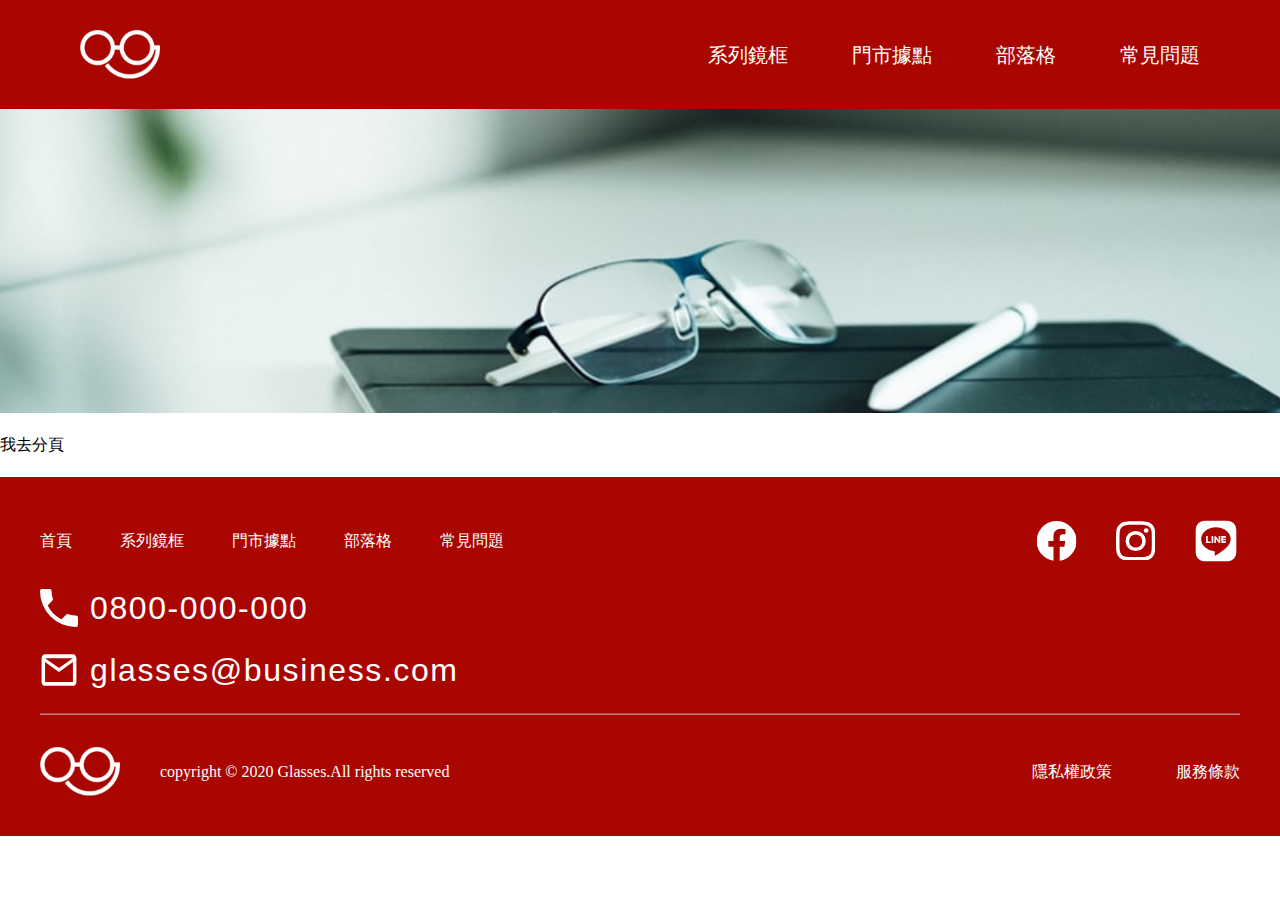
<file: index.html>
<!DOCTYPE html>
<html lang="en">

<head>
  <meta charset="UTF-8">
  <meta name="viewport" content="width=device-width, initial-scale=1.0">
  <meta http-equiv="X-UA-Compatible" content="ie=edge">
  <title>首頁</title>
  
  <link rel="stylesheet" href="assets/style/all.css">
</head>

<body>
  <header class="header-container">
    <div class="header-nav header d-flex justify-between align-center  bg-dark py-4 px-10 px-md-5 py-md-5 flex-sm-wrap justify-sm-center px-sm-0 py-sm-0">
      <div class="logo w-sm-100  d-sm-flex justify-sm-center ">
        <h1 class="py-sm-1">
          <a href="#" class="logo-cover-text  ">hex-glass</a>
        </h1>
      </div>
        
      <ul class="d-flex header-menu flex-sm-wrap w-sm-100">
        <li class="w-sm-50 d-center-center" ><a href="#" class="text-xl w-sm-100 py-sm-1 text-center ">系列鏡框</a></li>
        <li class="w-sm-50 d-center-center" ><a href="#" class="ml-8 ml-md-5 ml-sm-0  w-sm-100 py-sm-1 text-xl text-center">門市據點</a></li>
        <li class="w-sm-50 d-center-center" ><a href="#" class="ml-8 ml-md-5 ml-sm-0 w-sm-100 py-sm-1 text-xl text-center">部落格</a></li>
        <li class="w-sm-50 d-center-center" ><a href="#" class="ml-8 ml-md-5 ml-sm-0 w-sm-100 text-xl py-sm-1 text-center">常見問題</a></li>
      </ul>
    </div>

    <div class="header-banner">
      
    </div>
        
    </div>
  </header>






  
<div class="location">  
  <a href="page.html" class="text-black py-3 d-block">我去分頁</a>
</div>








  <footer class="footer bg-dark px-md-10 px-sm-2">
    <div class="footer-container container py-5 py-sm-3  ">
      <div class="footer-nav d-flex justify-between align-center mb-3">
        <ul class="footer-menu d-flex d-sm-none">
          <li>
            <a href="#" class="text-md-base">首頁</a>
          </li>
          <li class="ml-6 ml-md-5">
            <a href="#" class="text-md-base">系列鏡框</a>
          </li>
          <li class="ml-6 ml-md-5">
            <a href="#" class="text-md-base">門市據點</a>
          </li>
          <li class="ml-6 ml-md-5">
            <a href="#" class="text-md-base">部落格</a>
          </li>
          <li class="ml-6 ml-md-5">
            <a href="#" class="text-md-base">常見問題</a>
          </li>
        </ul>
        <ul class="footer-social d-flex">
          <li>
            <a href="#">
              <img src="assets/images/icon-fb.svg" alt="icon-fb">
            </a>
          </li>
          <li class="ml-4">
            <a href="#" >
              <img src="assets/images/icon-ig.svg" alt="icon-ig">
            </a>
          </li>
          <li class="ml-4">
            <a href="#" >
              <img src="assets/images/icon-line.svg" alt="icon-line">
            </a>
          </li>
        </ul>
      </div>

      
      
      
      <div class="footer-contact font-medium font-roboto">
        <a href="tel:+0800-000-000" class="phone d-flex align-center mb-3">
          <img src="assets/images/icon-phone.svg" alt="phone">
          <p class="ml-1_5 text-3xl l-space-sm text-md-xl">0800-000-000</p>
        </a>


        <a href="mailto:glasses@business.com" class="mail d-flex align-center">
          <img src="assets/images/icon-mail.svg" alt="mail">
          <p class="ml-1_5 text-3xl l-space-sm text-md-xl">glasses@business.com</p>
        </a>
      </div>
      <hr class="mt-3">



      <div class="footer-info d-flex justify-between pt-3 d-sm-block">

        <div class=" d-flex align-center ">
          <div class="footer-logo logo d-md-none d-sm-block ">
            <h1 class="py-sm-1 ">
              <a href="#" class="logo-cover-text  ">hex-glass</a>
            </h1>
          </div>
          <p class="align-start text-white ml-5 text-md-base ml-md-0 mb-sm-1 text-sm-sm ">copyright © 2020 Glasses.All rights reserved</p>
        </div>
        


        <ul class="footer-policy d-flex justify-end align-center d-sm-block ">
          <li class="mb-sm-1">
            <a href="#" class="text-md-base text-sm-sm">隱私權政策</a>
          </li>
          <li>
            <a href="#" class="ml-8 text-md-base ml-md-3 ml-sm-0 text-sm-sm">服務條款</a>
          </li>
        </ul>        
      </div>


    </div>
  </footer>



<script src="https://code.jquery.com/jquery-3.3.1.slim.min.js" integrity="sha384-q8i/X+965DzO0rT7abK41JStQIAqVgRVzpbzo5smXKp4YfRvH+8abtTE1Pi6jizo" crossorigin="anonymous"></script>
<script src="https://cdnjs.cloudflare.com/ajax/libs/popper.js/1.14.6/umd/popper.min.js" integrity="sha384-wHAiFfRlMFy6i5SRaxvfOCifBUQy1xHdJ/yoi7FRNXMRBu5WHdZYu1hA6ZOblgut" crossorigin="anonymous"></script>
<script src="https://stackpath.bootstrapcdn.com/bootstrap/4.2.1/js/bootstrap.min.js" integrity="sha384-B0UglyR+jN6CkvvICOB2joaf5I4l3gm9GU6Hc1og6Ls7i6U/mkkaduKaBhlAXv9k" crossorigin="anonymous"></script>

  <script src="./assets/js/vendors.js"></script>
  <script src="./assets/js/all.js"></script>
</body>

</html>
</file>
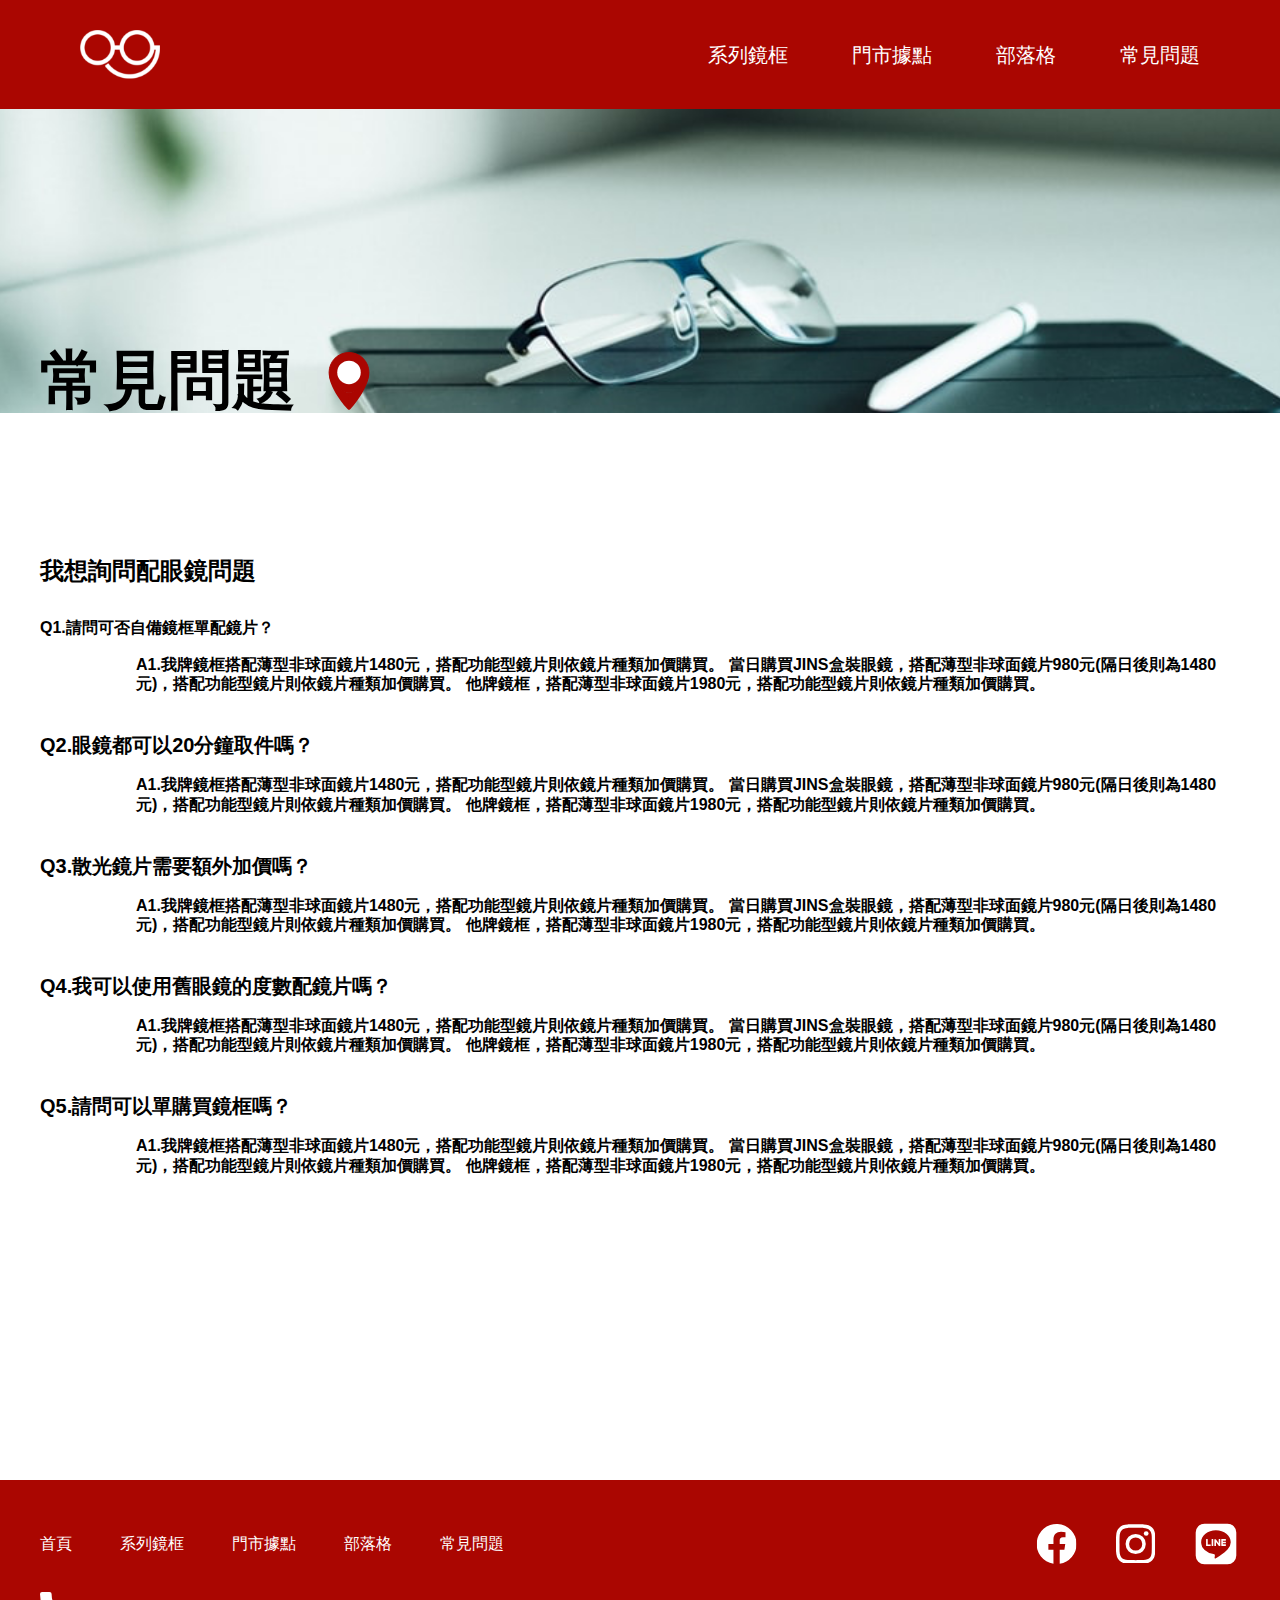
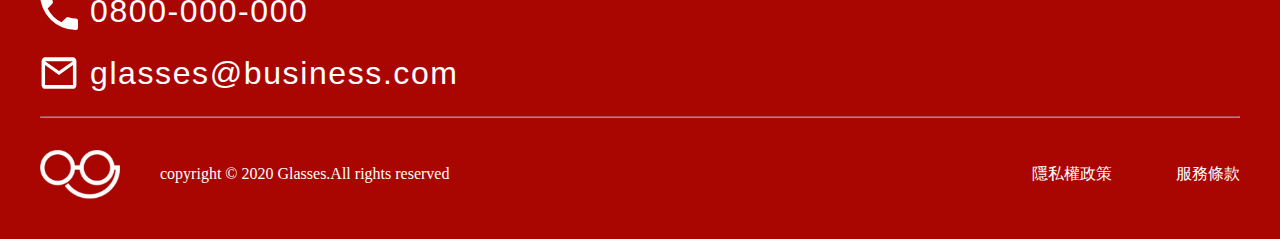
<file: page.html>
<!DOCTYPE html>
<html lang="en">

<head>
  <meta charset="UTF-8">
  <meta name="viewport" content="width=device-width, initial-scale=1.0">
  <meta http-equiv="X-UA-Compatible" content="ie=edge">
  <title>分頁</title>
  
  <link rel="stylesheet" href="assets/style/all.css">
</head>

<body>
  <header class="header-container">
    <div class="header-nav header d-flex justify-between align-center  bg-dark py-4 px-10 px-md-5 py-md-5 flex-sm-wrap justify-sm-center px-sm-0 py-sm-0">
      <div class="logo w-sm-100  d-sm-flex justify-sm-center ">
        <h1 class="py-sm-1">
          <a href="#" class="logo-cover-text  ">hex-glass</a>
        </h1>
      </div>
        
      <ul class="d-flex header-menu flex-sm-wrap w-sm-100">
        <li class="w-sm-50 d-center-center" ><a href="#" class="text-xl w-sm-100 py-sm-1 text-center ">系列鏡框</a></li>
        <li class="w-sm-50 d-center-center" ><a href="#" class="ml-8 ml-md-5 ml-sm-0  w-sm-100 py-sm-1 text-xl text-center">門市據點</a></li>
        <li class="w-sm-50 d-center-center" ><a href="#" class="ml-8 ml-md-5 ml-sm-0 w-sm-100 py-sm-1 text-xl text-center">部落格</a></li>
        <li class="w-sm-50 d-center-center" ><a href="#" class="ml-8 ml-md-5 ml-sm-0 w-sm-100 text-xl py-sm-1 text-center">常見問題</a></li>
      </ul>
    </div>

    <div class="header-banner">
      
    </div>
        
    </div>
  </header>






  <div class="banner-txt container d-flex align-center ml-md-5 ml-sm-5">
    <div class="txt text-4xl font-black text-md-3xl text-sm-xl">常見問題</div>
    <img src="assets/images/icon-location.svg" alt="location" class="ml-3 ml-md-2 ml-sm-1">
</div>


<div class="faq mt-10 font-black container font-noto lh-2">


    <h3 class="text-2xl mb-4 text-xl text-md-4xl">我想詢問配眼鏡問題</h3>
    <div class="question1 mb-5">
        <h4 class="mb-2">Q1.請問可否自備鏡框單配鏡片？</h4>
        <p class="ml-12 text-base ml-sm-0">A1.我牌鏡框搭配薄型非球面鏡片1480元，搭配功能型鏡片則依鏡片種類加價購買。
            當日購買JINS盒裝眼鏡，搭配薄型非球面鏡片980元(隔日後則為1480元)，搭配功能型鏡片則依鏡片種類加價購買。 他牌鏡框，搭配薄型非球面鏡片1980元，搭配功能型鏡片則依鏡片種類加價購買。</p>
    </div>


    <div class="question2 mb-5">
        <h4 class="mb-2 text-xl">Q2.眼鏡都可以20分鐘取件嗎？</h4>
        <p class="ml-12 text-base ml-sm-0">A1.我牌鏡框搭配薄型非球面鏡片1480元，搭配功能型鏡片則依鏡片種類加價購買。
            當日購買JINS盒裝眼鏡，搭配薄型非球面鏡片980元(隔日後則為1480元)，搭配功能型鏡片則依鏡片種類加價購買。 他牌鏡框，搭配薄型非球面鏡片1980元，搭配功能型鏡片則依鏡片種類加價購買。</p>
    </div>


    <div class="question3 mb-5">
        <h4 class="mb-2 text-xl">Q3.散光鏡片需要額外加價嗎？</h4>
        <p class="ml-12 text-base ml-sm-0">A1.我牌鏡框搭配薄型非球面鏡片1480元，搭配功能型鏡片則依鏡片種類加價購買。
            當日購買JINS盒裝眼鏡，搭配薄型非球面鏡片980元(隔日後則為1480元)，搭配功能型鏡片則依鏡片種類加價購買。 他牌鏡框，搭配薄型非球面鏡片1980元，搭配功能型鏡片則依鏡片種類加價購買。</p>
    </div>


    <div class="question4 mb-5">
        <h4 class="mb-2 text-xl">Q4.我可以使用舊眼鏡的度數配鏡片嗎？</h4>
        <p class="ml-12 text-base ml-sm-0">A1.我牌鏡框搭配薄型非球面鏡片1480元，搭配功能型鏡片則依鏡片種類加價購買。
            當日購買JINS盒裝眼鏡，搭配薄型非球面鏡片980元(隔日後則為1480元)，搭配功能型鏡片則依鏡片種類加價購買。 他牌鏡框，搭配薄型非球面鏡片1980元，搭配功能型鏡片則依鏡片種類加價購買。</p>
    </div>


    <div class="question5">
        <h4 class="mb-2 text-xl">Q5.請問可以單購買鏡框嗎？</h4>
        <p class="ml-12 text-base ml-sm-0">A1.我牌鏡框搭配薄型非球面鏡片1480元，搭配功能型鏡片則依鏡片種類加價購買。
            當日購買JINS盒裝眼鏡，搭配薄型非球面鏡片980元(隔日後則為1480元)，搭配功能型鏡片則依鏡片種類加價購買。 他牌鏡框，搭配薄型非球面鏡片1980元，搭配功能型鏡片則依鏡片種類加價購買。</p>
    </div>
</div>








  <footer class="footer bg-dark px-md-10 px-sm-2">
    <div class="footer-container container py-5 py-sm-3  ">
      <div class="footer-nav d-flex justify-between align-center mb-3">
        <ul class="footer-menu d-flex d-sm-none">
          <li>
            <a href="#" class="text-md-base">首頁</a>
          </li>
          <li class="ml-6 ml-md-5">
            <a href="#" class="text-md-base">系列鏡框</a>
          </li>
          <li class="ml-6 ml-md-5">
            <a href="#" class="text-md-base">門市據點</a>
          </li>
          <li class="ml-6 ml-md-5">
            <a href="#" class="text-md-base">部落格</a>
          </li>
          <li class="ml-6 ml-md-5">
            <a href="#" class="text-md-base">常見問題</a>
          </li>
        </ul>
        <ul class="footer-social d-flex">
          <li>
            <a href="#">
              <img src="assets/images/icon-fb.svg" alt="icon-fb">
            </a>
          </li>
          <li class="ml-4">
            <a href="#" >
              <img src="assets/images/icon-ig.svg" alt="icon-ig">
            </a>
          </li>
          <li class="ml-4">
            <a href="#" >
              <img src="assets/images/icon-line.svg" alt="icon-line">
            </a>
          </li>
        </ul>
      </div>

      
      
      
      <div class="footer-contact font-medium font-roboto">
        <a href="tel:+0800-000-000" class="phone d-flex align-center mb-3">
          <img src="assets/images/icon-phone.svg" alt="phone">
          <p class="ml-1_5 text-3xl l-space-sm text-md-xl">0800-000-000</p>
        </a>


        <a href="mailto:glasses@business.com" class="mail d-flex align-center">
          <img src="assets/images/icon-mail.svg" alt="mail">
          <p class="ml-1_5 text-3xl l-space-sm text-md-xl">glasses@business.com</p>
        </a>
      </div>
      <hr class="mt-3">



      <div class="footer-info d-flex justify-between pt-3 d-sm-block">

        <div class=" d-flex align-center ">
          <div class="footer-logo logo d-md-none d-sm-block ">
            <h1 class="py-sm-1 ">
              <a href="#" class="logo-cover-text  ">hex-glass</a>
            </h1>
          </div>
          <p class="align-start text-white ml-5 text-md-base ml-md-0 mb-sm-1 text-sm-sm ">copyright © 2020 Glasses.All rights reserved</p>
        </div>
        


        <ul class="footer-policy d-flex justify-end align-center d-sm-block ">
          <li class="mb-sm-1">
            <a href="#" class="text-md-base text-sm-sm">隱私權政策</a>
          </li>
          <li>
            <a href="#" class="ml-8 text-md-base ml-md-3 ml-sm-0 text-sm-sm">服務條款</a>
          </li>
        </ul>        
      </div>


    </div>
  </footer>



<script src="https://code.jquery.com/jquery-3.3.1.slim.min.js" integrity="sha384-q8i/X+965DzO0rT7abK41JStQIAqVgRVzpbzo5smXKp4YfRvH+8abtTE1Pi6jizo" crossorigin="anonymous"></script>
<script src="https://cdnjs.cloudflare.com/ajax/libs/popper.js/1.14.6/umd/popper.min.js" integrity="sha384-wHAiFfRlMFy6i5SRaxvfOCifBUQy1xHdJ/yoi7FRNXMRBu5WHdZYu1hA6ZOblgut" crossorigin="anonymous"></script>
<script src="https://stackpath.bootstrapcdn.com/bootstrap/4.2.1/js/bootstrap.min.js" integrity="sha384-B0UglyR+jN6CkvvICOB2joaf5I4l3gm9GU6Hc1og6Ls7i6U/mkkaduKaBhlAXv9k" crossorigin="anonymous"></script>

  <script src="./assets/js/vendors.js"></script>
  <script src="./assets/js/all.js"></script>
</body>

</html>
</file>
<file: assets/style/all.css>
/* http://meyerweb.com/eric/tools/css/reset/ 
   v2.0 | 20110126
   License: none (public domain)
*/
html, body, div, span, applet, object, iframe,
h1, h2, h3, h4, h5, h6, p, blockquote, pre,
a, abbr, acronym, address, big, cite, code,
del, dfn, em, img, ins, kbd, q, s, samp,
small, strike, strong, sub, sup, tt, var,
b, u, i, center,
dl, dt, dd, ol, ul, li,
fieldset, form, label, legend,
table, caption, tbody, tfoot, thead, tr, th, td,
article, aside, canvas, details, embed,
figure, figcaption, footer, header, hgroup,
menu, nav, output, ruby, section, summary,
time, mark, audio, video {
  margin: 0;
  padding: 0;
  border: 0;
  font-size: 100%;
  font: inherit;
  vertical-align: baseline; }

/* HTML5 display-role reset for older browsers */
article, aside, details, figcaption, figure,
footer, header, hgroup, menu, nav, section {
  display: block; }

body {
  line-height: 1; }

ol, ul {
  list-style: none; }

blockquote, q {
  quotes: none; }

blockquote:before, blockquote:after,
q:before, q:after {
  content: '';
  content: none; }

table {
  border-collapse: collapse;
  border-spacing: 0; }

*, *:before, *:after {
  -webkit-box-sizing: border-box;
          box-sizing: border-box; }

img {
  max-width: 100%;
  height: auto; }

a {
  text-decoration: none;
  color: #fff; }

.d-flex {
  display: -webkit-box;
  display: -ms-flexbox;
  display: flex; }

.d-none {
  display: none !important; }

.d-block {
  display: block; }

.d-flex-between-center {
  -webkit-box-pack: justify;
      -ms-flex-pack: justify;
          justify-content: space-between;
  -webkit-box-align: center;
      -ms-flex-align: center;
          align-items: center; }

.justify-center {
  -webkit-box-pack: center;
      -ms-flex-pack: center;
          justify-content: center; }

.justify-between {
  -webkit-box-pack: justify;
      -ms-flex-pack: justify;
          justify-content: space-between; }

.justify-around {
  -ms-flex-pack: distribute;
      justify-content: space-around; }

.justify-end {
  -webkit-box-pack: end;
      -ms-flex-pack: end;
          justify-content: flex-end; }

.align-center {
  -webkit-box-align: center;
      -ms-flex-align: center;
          align-items: center; }

.align-end {
  -webkit-box-align: end;
      -ms-flex-align: end;
          align-items: flex-end; }

.flex-row-reverse {
  -webkit-box-orient: horizontal;
  -webkit-box-direction: reverse;
      -ms-flex-direction: row-reverse;
          flex-direction: row-reverse; }

.flex-column {
  -webkit-box-orient: vertical;
  -webkit-box-direction: normal;
      -ms-flex-direction: column;
          flex-direction: column; }

.flex-wrap {
  -ms-flex-wrap: wrap;
      flex-wrap: wrap; }

@media (max-width: 992px) {
  .d-md-none {
    display: none; }
  .flex-md-row {
    -webkit-box-orient: horizontal;
    -webkit-box-direction: normal;
        -ms-flex-direction: row;
            flex-direction: row; }
  .flex-md-wrap {
    -ms-flex-wrap: wrap;
        flex-wrap: wrap; }
  .flex-md-column {
    -webkit-box-orient: vertical;
    -webkit-box-direction: normal;
        -ms-flex-direction: column;
            flex-direction: column; }
  .d-md-flex {
    display: -webkit-box !important;
    display: -ms-flexbox !important;
    display: flex !important; } }

@media (max-width: 576px) {
  .d-sm-none {
    display: none; }
  .d-sm-flex {
    display: -webkit-box;
    display: -ms-flexbox;
    display: flex; }
  .d-sm-inline {
    display: inline-block; }
  .d-sm-block {
    display: block; }
  .d-center-center {
    display: -webkit-box;
    display: -ms-flexbox;
    display: flex;
    -webkit-box-pack: center;
        -ms-flex-pack: center;
            justify-content: center;
    -webkit-box-align: center;
        -ms-flex-align: center;
            align-items: center; }
  .justify-sm-center {
    -webkit-box-pack: center;
        -ms-flex-pack: center;
            justify-content: center; }
  .justify-sm-between {
    -webkit-box-pack: justify;
        -ms-flex-pack: justify;
            justify-content: space-between; }
  .flex-sm-wrap {
    -ms-flex-wrap: wrap;
        flex-wrap: wrap; }
  .flex-sm-column {
    -webkit-box-orient: vertical;
    -webkit-box-direction: normal;
        -ms-flex-direction: column;
            flex-direction: column; }
  .flex-sm-wrap {
    -ms-flex-wrap: wrap;
        flex-wrap: wrap; }
  .flex-sm-row {
    -webkit-box-orient: horizontal;
    -webkit-box-direction: normal;
        -ms-flex-direction: row;
            flex-direction: row; }
  .align-sm-start {
    -webkit-box-align: start;
        -ms-flex-align: start;
            align-items: start; }
  .align-sm-center {
    -webkit-box-align: center;
        -ms-flex-align: center;
            align-items: center; } }

.container {
  max-width: 1200px;
  margin: 0 auto; }

.bg-dark {
  background-color: #aa0601; }

.bg-secondary {
  background-color: #650300; }

.header-nav .logo a {
  background-image: url(../images/logo.png);
  background-repeat: no-repeat;
  background-position: center center;
  background-size: cover;
  width: 80px;
  height: 49px; }
  @media (max-width: 576px) {
    .header-nav .logo a {
      width: 48px;
      height: 30px; } }

@media (max-width: 576px) {
  .header-nav .header-menu li {
    border: 1px solid #fff; } }

.header-banner {
  background-image: url(../images/qa.png);
  background-position: 50% 16%;
  background-repeat: no-repeat;
  background-size: cover;
  height: 304px;
  width: 100%; }

.footer {
  position: relative; }
  .footer hr {
    opacity: 0.5; }

@media (max-width: 576px) {
  .footer-nav {
    position: absolute;
    right: 15px;
    top: 24px; } }

.footer-social li {
  width: 48px;
  height: 48px; }
  @media (max-width: 992px) {
    .footer-social li {
      width: 24px !important;
      height: 24px; } }

.footer-contact a img {
  width: 38px;
  height: 38px; }
  @media (max-width: 992px) {
    .footer-contact a img {
      width: 20px;
      height: 20px; } }

.footer-logo a {
  background-image: url(../images/logo.png);
  background-repeat: no-repeat;
  background-position: center center;
  background-size: cover;
  width: 80px;
  height: 49px; }
  @media (max-width: 576px) {
    .footer-logo a {
      width: 46px;
      height: 28px;
      position: absolute;
      right: 15px;
      bottom: 24px; } }

.banner-txt {
  -webkit-transform: translateY(-100%);
      -ms-transform: translateY(-100%);
          transform: translateY(-100%); }
  .banner-txt img {
    width: 58px;
    height: 58px; }
    @media (max-width: 992px) {
      .banner-txt img {
        width: 48px;
        height: 48px; } }
    @media (max-width: 576px) {
      .banner-txt img {
        width: 24px;
        height: 24px; } }

.faq .question5 {
  margin-bottom: 305px; }

@media (max-width: 992px) {
  .faq {
    padding: 0 40px; }
    .faq .question5 {
      margin-bottom: 105px; } }

.l-space-sm {
  letter-spacing: .05em; }

.ml-base {
  margin-left: 8px; }

.ml-1 {
  margin-left: 16px; }

.ml-1_5 {
  margin-left: 12px; }

.ml-2 {
  margin-left: 20px; }

.ml-3 {
  margin-left: 24px; }

.ml-4 {
  margin-left: 32px; }

.ml-5 {
  margin-left: 40px; }

.ml-6 {
  margin-left: 48px; }

.ml-8 {
  margin-left: 64px; }

.ml-12 {
  margin-left: 96px; }

@media (max-width: 992px) {
  .ml-md-0 {
    margin-left: 0px; }
  .ml-md-1 {
    margin-left: 8px; }
  .ml-md-2 {
    margin-left: 16px; }
  .ml-md-3 {
    margin-left: 24px; }
  .ml-md-5 {
    margin-left: 40px; } }

@media (max-width: 576px) {
  .ml-sm-0 {
    margin-left: 0px; }
  .ml-sm-1 {
    margin-left: 8px; }
  .ml-sm-2 {
    margin-left: 16px; }
  .ml-sm-5 {
    margin-left: 40px; } }

.mr-1 {
  margin-right: 8px; }

.mr-2 {
  margin-right: 24px; }

.mr-3 {
  margin-right: 30px; }

.mr-4 {
  margin-right: 32px; }

.mr-6 {
  margin-right: 48px; }

@media (max-width: 1024px) {
  .mr-md-0 {
    margin-right: 0px; }
  .mr-md-2 {
    margin-right: 16px; }
  .mr-md-3 {
    margin-right: 24px; }
  .mr-md-4 {
    margin-right: 30px; }
  .mr-md-5 {
    margin-right: 40px; } }

@media (max-width: 576px) {
  .mr-sm-0 {
    margin-right: 0; }
  .mr-sm-1 {
    margin-right: 8px; } }

.mt-gap {
  margin-bottom: 4px; }

.mt-1 {
  margin-top: 16px; }

.mt-3 {
  margin-top: 24px; }

.mt-10 {
  margin-top: 80px; }

.mb-gap {
  margin-bottom: 4px; }

.mb-1 {
  margin-bottom: 16px; }

.mb-2 {
  margin-bottom: 18px; }

.mb-3 {
  margin-bottom: 24px; }

.mb-4 {
  margin-bottom: 32px; }

.mb-5 {
  margin-bottom: 40px; }

.mb-6 {
  margin-bottom: 60px; }

.mb-8 {
  margin-bottom: 64px; }

.mb-9 {
  margin-bottom: 88px; }

.mb-10 {
  margin-bottom: 104px; }

.mb-11 {
  margin-bottom: 112px; }

.mb-12 {
  margin-bottom: 156px; }

.mb-13 {
  margin-bottom: 304px; }

@media (max-width: 1024px) {
  .mb-md-0 {
    margin-bottom: 0px; }
  .mb-md-1 {
    margin-bottom: 8px; }
  .mb-md-2 {
    margin-bottom: 16px; }
  .mb-md-2_5 {
    margin-bottom: 20px; }
  .mb-md-3 {
    margin-bottom: 24px !important; }
  .mb-md-4 {
    margin-bottom: 28px !important; }
  .mb-md-5 {
    margin-bottom: 32px; }
  .mb-md-6 {
    margin-bottom: 40px !important; }
  .mb-md-9 {
    margin-bottom: 72px; }
  .mb-md-13 {
    margin-bottom: 104px; } }

@media (max-width: 576px) {
  .mb-sm-1 {
    margin-bottom: 8px; }
  .mb-sm-1_5 {
    margin-bottom: 12px; }
  .mb-sm-2 {
    margin-bottom: 16px; }
  .mb-sm-3 {
    margin-bottom: 18px; }
  .mb-sm-4 {
    margin-bottom: 20px; }
  .mb-sm-5 {
    margin-bottom: 24px; }
  .mb-sm-6 {
    margin-bottom: 30px !important; }
  .mb-sm-7 {
    margin-bottom: 32px; }
  .mb-sm-8 {
    margin-bottom: 40px; }
  .mb-sm-9 {
    margin-bottom: 56px; } }

.pl-10 {
  padding-left: 80px; }

@media (max-width: 1024px) {
  .pl-md-8 {
    padding-left: 60px; } }

@media (max-width: 576px) {
  .pl-sm-0 {
    padding-left: 0; } }

.pt-3 {
  padding-top: 24px; }

.pt-8 {
  padding-top: 64px; }

@media (max-width: 1024px) {
  .pt-md-5 {
    padding-top: 40px; } }

.pb-8 {
  padding-bottom: 64px; }

.pb-10 {
  padding-bottom: 80px; }

.px-10 {
  padding-right: 80px;
  padding-left: 80px; }

@media (max-width: 992px) {
  .px-md-5 {
    padding-left: 40px;
    padding-right: 40px; }
  .px-md-10 {
    padding: 0 40px; } }

@media (max-width: 576px) {
  .px-sm-0 {
    padding-left: 0px !important;
    padding-right: 0px !important; }
  .px-sm-2 {
    padding: 0 16px; } }

.py-3 {
  padding-top: 24px;
  padding-bottom: 24px; }

.py-4 {
  padding-top: 30px;
  padding-bottom: 30px; }

.py-5 {
  padding-top: 40px;
  padding-bottom: 40px; }

.py-8 {
  padding-top: 64px;
  padding-bottom: 64px; }

@media (max-width: 1024px) {
  .py-md-5 {
    padding-top: 40px;
    padding-bottom: 40px; } }

@media (max-width: 576px) {
  .py-sm-0 {
    padding-top: 0 !important;
    padding-bottom: 0 !important; }
  .py-sm-1 {
    padding-top: 8px;
    padding-bottom: 8px; }
  .py-sm-1.25 {
    padding-top: 10px;
    padding-bottom: 10px; }
  .py-sm-3 {
    padding: 24px 0px; }
  .py-sm-4 {
    padding-top: 32px;
    padding-bottom: 32px; } }

.auto-height {
  height: 100%; }

.w-50 {
  width: 50%; }

@media (max-width: 576px) {
  .w-sm-100 {
    width: 100%; }
  .w-sm-50 {
    width: 50%; }
  .w-sm-25 {
    width: 25%; } }

.lg__title {
  color: #650300;
  margin-bottom: 60px;
  text-align: center;
  font-size: 48px; }
  @media (max-width: 1024px) {
    .lg__title {
      font-size: 32px;
      margin-bottom: 32px; } }
  @media (max-width: 576px) {
    .lg__title {
      font-size: 20px;
      margin-bottom: 20px; } }

.logo-cover-text {
  display: block;
  text-indent: 101%;
  white-space: nowrap;
  overflow: hidden; }

/* font size */
.text-sm {
  font-size: 14px; }

.text-base {
  font-size: 16px; }

.text-lg {
  font-size: 18px; }

.text-xl {
  font-size: 20px; }

.text-2xl {
  font-size: 24px; }

.text-3xl {
  font-size: 32px; }

.text-4xl {
  font-size: 64px; }

.text-5xl {
  font-size: 42px; }

.text-6xl {
  font-size: 96px; }

h1 {
  font-size: 64px; }

@media (max-width: 992px) {
  .text-md-sm {
    font-size: 14px; }
  .text-md-base {
    font-size: 16px !important; }
  .text-md-lg {
    font-size: 18px; }
  .text-md-xl {
    font-size: 20px !important; }
  .text-md-2xl {
    font-size: 24px; }
  .text-md-3xl {
    font-size: 48px; }
  .text-md-4xl {
    font-size: 32px; }
  .text-md-5xl {
    font-size: 48px; } }

@media (max-width: 576px) {
  .text-sm-xs {
    font-size: 12px; }
  .text-sm-sm {
    font-size: 14px !important; }
  .text-sm-base {
    font-size: 16px; }
  .text-sm-lg {
    font-size: 20px; }
  .text-sm-xl {
    font-size: 24px; }
  .text-sm-2xl {
    font-size: 28px; }
  .text-sm-3xl {
    font-size: 48px; } }

/* text color */
.text-white {
  color: #ffffff !important; }

.text-black {
  color: #000 !important; }

.text-primary {
  color: #aa0601; }

.text-secondary {
  color: #650300; }

.text-sm-secondary {
  color: #650300; }

/* font family */
.font-roboto {
  font-family: "Roboto", sans-serif; }

.font-noto {
  font-family: "Noto Sans", sans-serif; }

/* text align */
.text-left {
  text-align: left; }

.text-center {
  text-align: center; }

.text-right {
  text-align: right; }

/* font weight */
.font-normal {
  font-weight: normal; }

.font-medium {
  font-weight: 500; }

.font-bold {
  font-weight: 700; }

.font-black {
  font-weight: 900; }

/* text style */
.italic {
  font-style: italic; }

/* line-height */
.lh-1 {
  line-height: 1; }

.lh-2 {
  line-height: 1.2; }

/*# sourceMappingURL=all.css.map */
</file>
